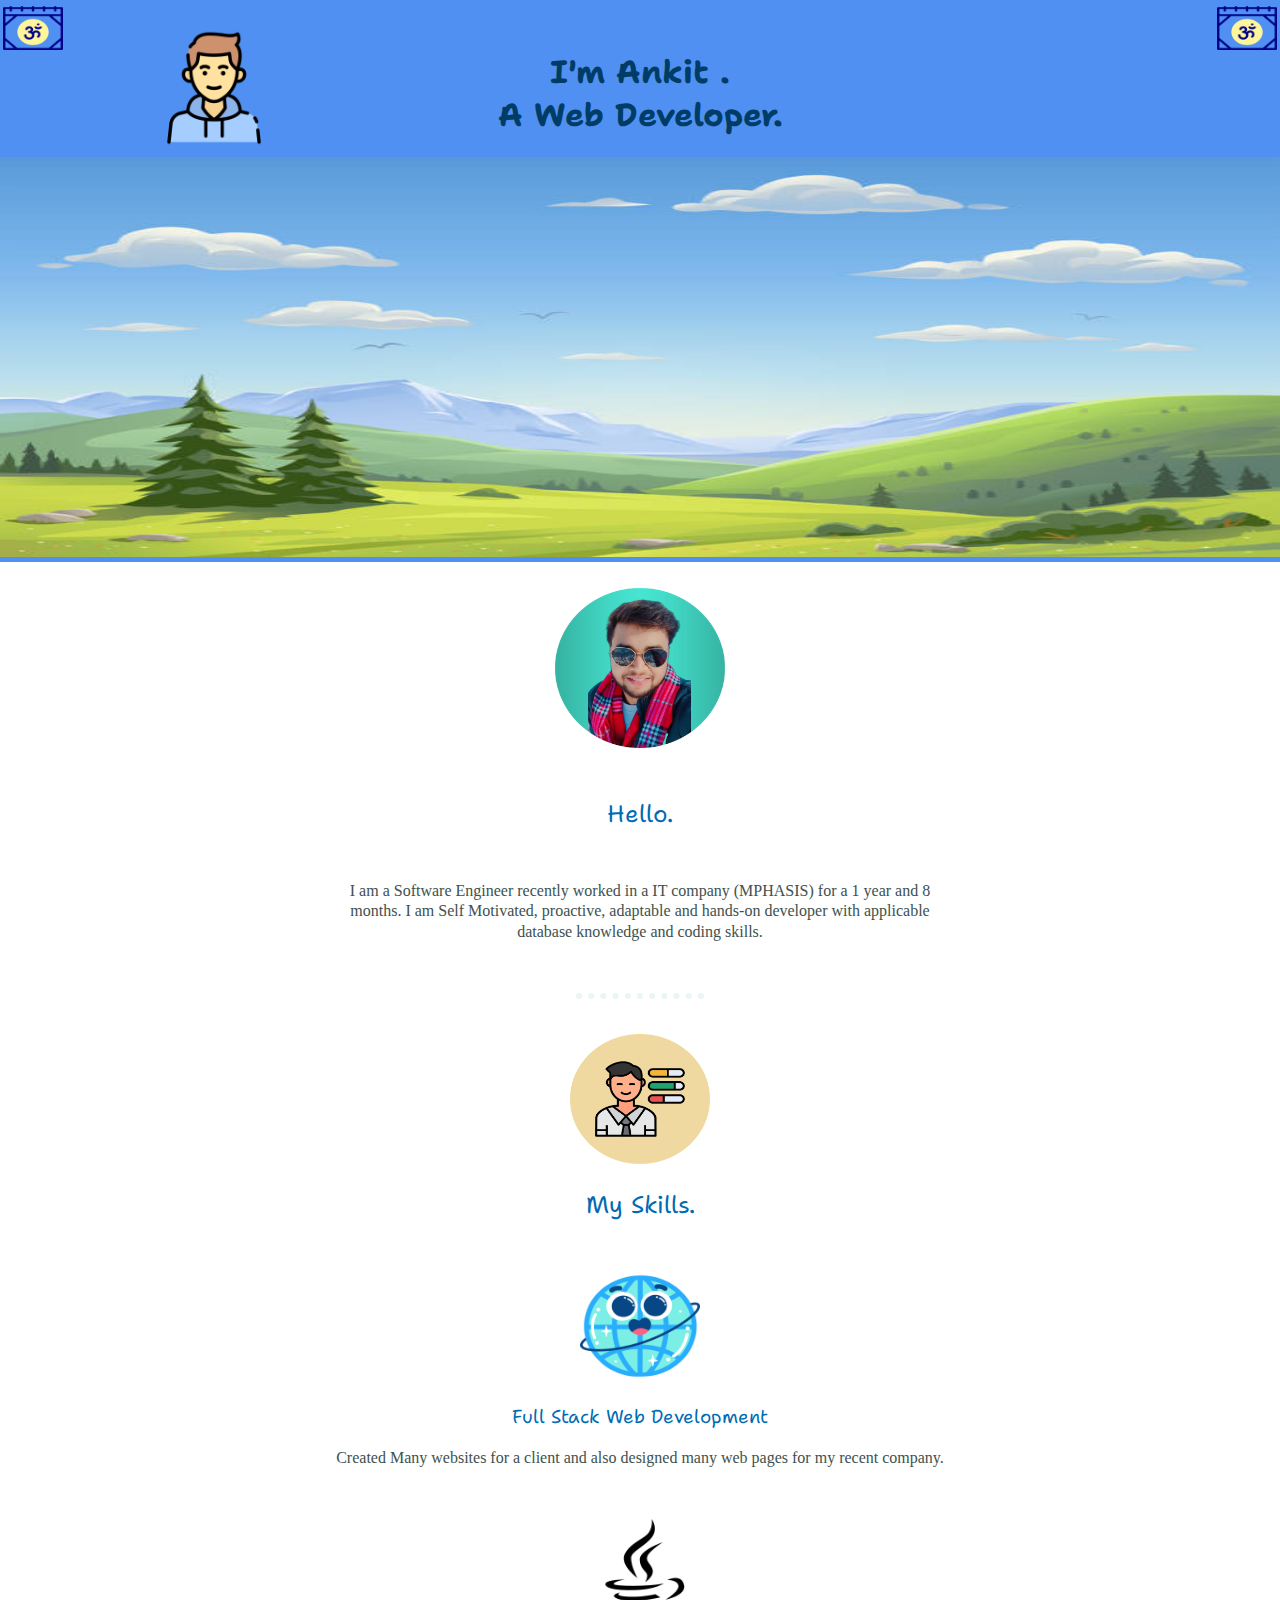
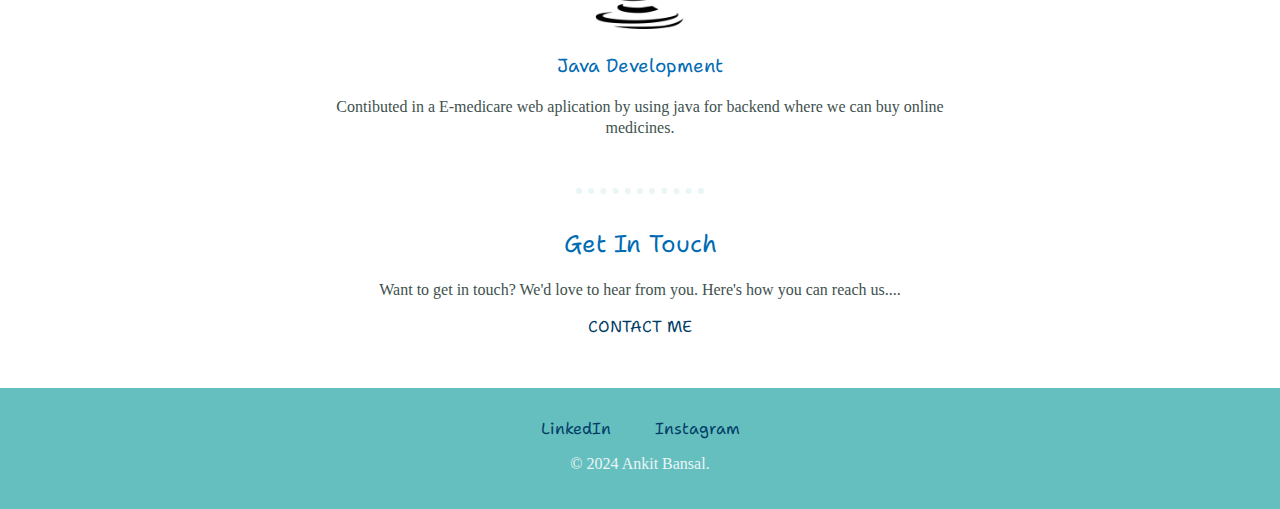
<file: CSS-My Site/index.html>
<!DOCTYPE html>
<html lang="en" dir="ltr">
  <head>
    <meta charset="utf-8">
    <title>Ankit Bansal -Web Developer</title>
    <link rel="stylesheet" href="css/style.css">
    <link rel="icon" href="favicon.ico">
    <link rel="preconnect" href="https://fonts.googleapis.com">
  <link rel="preconnect" href="https://fonts.gstatic.com" crossorigin>
  <link href="https://fonts.googleapis.com/css2?family=Amita:wght@400;700&family=Shantell+Sans:ital,wght@0,300..800;1,300..800&display=swap" rel="stylesheet">
  </head>
  <body>
    <div class="top-container">
      <img class= "boy-img"src="images/boy.png" alt="boy image " height= "120" width=120 >
      <img class= "cal-img "src="images/calendar.png" alt="OMH" height="50" width="60">
      <img class= "cal2-img "src="images/calendar.png" alt="OMH" height="50" width="60">
      <!-- <img src="images/cloud.png" alt="cloud image"width="160px"> -->
      <h1>I'm Ankit .<br>A Web Developer.
      </h1>

      <!-- <img src="images/cloud.png" alt="cloud image" > -->

      <img src="images/mount.jpg" alt="mountain image" height ="400" width="100%">
    </div>
    <!-- <br> -->
    <div class="middle-container">
      <div class="profile">
        <img class="profile-img" src="images/ank.png" alt="profile picture" width="170"
     height="160" >
        <h2>Hello.</h2>
        <p class="intro">I am a Software Engineer recently worked in a IT company (MPHASIS) for a 1 year and 8 months.
I am Self Motivated, proactive, adaptable and hands-on developer with applicable database knowledge and coding skills.</p>
      </div>
      <hr>
      <div class="skills">
        <img class="skill-img" src="images/skills.png" alt="skills" width="140" height="130">
        <h2>My Skills.</h2>
        <div class="skill-row">
<img class="web-img" src="images/web.png" alt="web" width="120" height="110">
          <h3>Full Stack Web Development</h3>
          <p style = "font-family:verdana"> Created Many websites for a client and also designed many web pages for my recent company. </p>
        </div>
        <div class="skill-row">
          <img class="java-img" src="images/java.png" alt="java" width="120" height="110">
          <h3>Java Development</h3>
          <p style = "font-family:verdana">Contibuted in a E-medicare web aplication by using java for backend where we can buy online medicines.</p>
        </div>
      </div>
      <hr>
      <div class="contact-me">
        <h2>Get In Touch</h2>
        <h3></h3>
        <p style="font-family:verdana">Want to get in touch? We'd love to hear from you. Here's how you can reach us....</p>
        <a class="btn" href="mailto:ankitbansal015@email.com">CONTACT ME</a>
      </div>
    </div>


    <div class="bottom-container">
      <!-- <img class= "cal3-img "src="images/calendar.png" alt="OMH" height="50" width="60">
      <img class= "cal4-img "src="images/calendar.png" alt="OMH" height="50" width="60"> -->
      <a class="footer-link" href="https://www.linkedin.com/in/ankitbansal015">LinkedIn</a>
      <a class="footer-link" href="https://www.instagram.com/ankitbansal015">Instagram</a>


      <p class="copyright">© 2024 Ankit Bansal.</p>
    </div>

  </body>
</html>
</file>
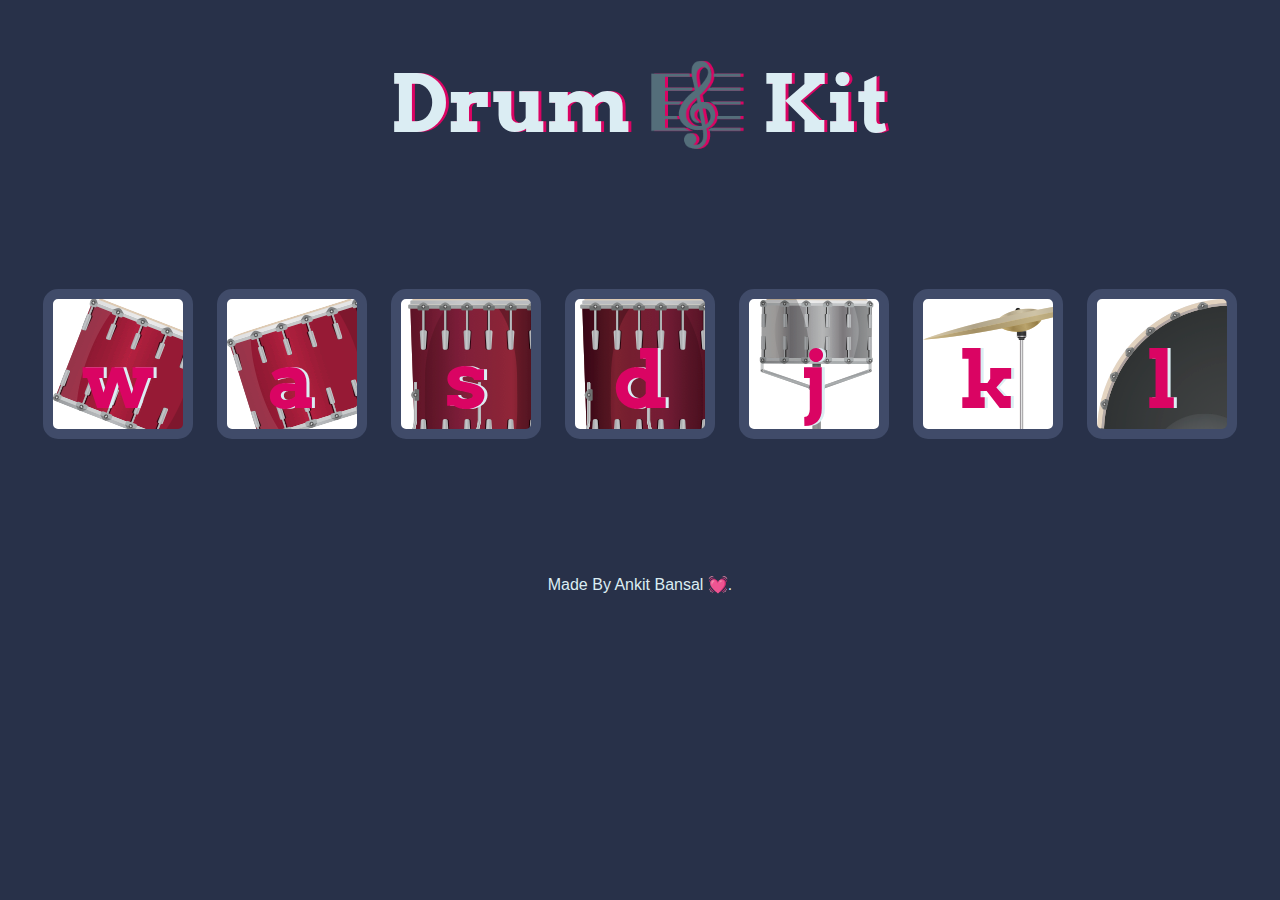
<file: Drum Kit Completed/index.html>
<!DOCTYPE html>
<html lang="en" dir="ltr">

<head>
  <meta charset="utf-8">
  <title>Drum Kit</title>
  <link rel="stylesheet" href="styles.css">
  <link href="https://fonts.googleapis.com/css?family=Arvo" rel="stylesheet">
</head>

<body>
  <h1 id="title">Drum 🎼 Kit</h1>
  <div class="set">
    <button class="w drum">w</button>
    <button class="a drum">a</button>
    <button class="s drum">s</button>
    <button class="d drum">d</button>
    <button class="j drum">j</button>
    <button class="k drum">k</button>
    <button class="l drum">l</button>
  </div>


<script src="index.js" charset="utf-8"></script>

<footer>
  Made By Ankit Bansal &#128147.
</footer>
</body>
</html>
</file>
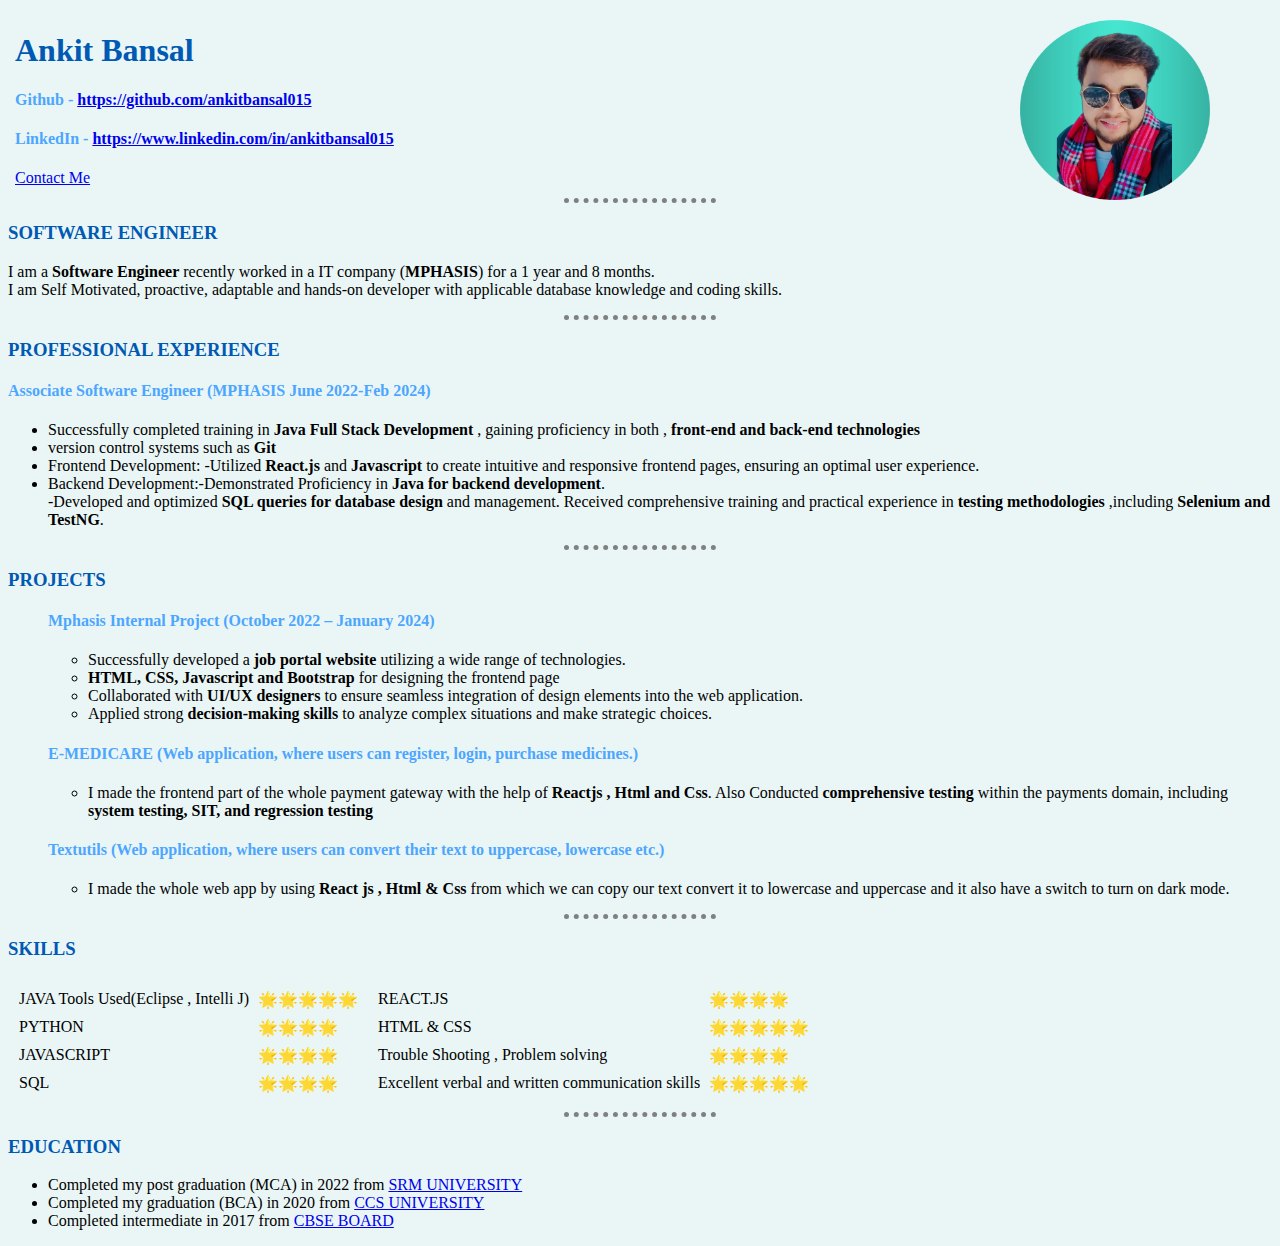
<file: HTML Personal Site/index.html>
<!DOCTYPE html>
<html lang="en" dir="ltr">
  <head>
    <meta charset="utf-8">
      <title>Ankit's Personal Site</title>

      <link rel="stylesheet" href="css/style.css">

  </head>
  <body>

<table>
  <tr>
  <td><img src="images/logo.png" style="position: absolute; left: 1020px; top: 20px;" width="190" height="180"alt="Ankit Profile Picture"></td>
  <td><h1>Ankit Bansal</h1>
  <h4>Github - <a href="https://github.com/ankitbansal015">https://github.com/ankitbansal015</a></h4>
  <h4>LinkedIn - <a href="https://www.linkedin.com/in/ankitbansal015">https://www.linkedin.com/in/ankitbansal015</a></h4>
  <a href="contact-me.html">Contact Me</a>
  </td>


</table>
<hr>
  <h3>SOFTWARE ENGINEER</h3>
<p>I am a <b>Software Engineer</b> recently worked in a IT company (<b>MPHASIS</b>) for a 1 year and 8 months.
  <br>
I am Self Motivated, proactive, adaptable and hands-on developer with applicable database knowledge and coding skills.</p>
<hr>


    <h3> PROFESSIONAL EXPERIENCE</h3>
    <h4>Associate Software Engineer (MPHASIS June 2022-Feb 2024)</h4>
    <ul>
      <li>Successfully completed training in <b> Java Full Stack Development</b> , gaining proficiency in both , <b>front-end and back-end technologies</b></li>
      <li>version control systems such as <b>Git</b></li>
      <li>Frontend Development: -Utilized <b>React.js</b> and <b>Javascript</b> to create intuitive and responsive frontend pages, ensuring an optimal user experience.</li>
      <li>Backend Development:-Demonstrated Proficiency in <b>Java for backend development</b>.
        <br>
          -Developed and optimized <b>SQL queries for database design</b> and management. Received comprehensive training and practical experience in <b>testing methodologies</b> ,including <b>Selenium and TestNG</b>.
      </li>


    </ul>
    <hr>
    <h3>PROJECTS</h3>
      <ol>
      <h4>Mphasis Internal Project (October 2022 – January 2024)</h4>
          <ul>
            <li>Successfully developed a <b>job portal website</b> utilizing a wide range of technologies.</li>
            <li> <b>HTML, CSS, Javascript and Bootstrap</b> for designing the frontend page</li>
            <li>Collaborated with <b>UI/UX designers</b> to ensure seamless integration of design elements into the web application.</li>
            <li>Applied strong <b>decision-making skills</b> to analyze complex situations and make strategic choices.</li>
          </ul>

        <h4>E-MEDICARE (Web application, where users can register, login, purchase medicines.)</h4>
        <ul>
          <li>I made the frontend part of the whole payment gateway with the help of <b>Reactjs , Html and Css</b>. Also Conducted
            <b>comprehensive testing</b> within the payments domain, including <b>system testing, SIT, and regression testing</b></li>
        </ul>
        <h4>Textutils (Web application, where users can convert their text to uppercase, lowercase etc.)</h4>
        <ul>
            <li>I made the whole web app by using <b>React js , Html & Css</b>
              from which we can copy our text convert it to lowercase and uppercase and it also have a
              switch to turn on dark mode.</li>
        </ul>
        </ol>
        <hr>
      <h3>SKILLS</h3>
<table>
  <tr>
    <td><table cellspacing = "7">
      <tr>
        <td>JAVA Tools Used(Eclipse , Intelli J)</td>
        <td>🌟🌟🌟🌟🌟</td>
      </tr>
      <tr>
        <td>PYTHON</td>
        <td>🌟🌟🌟🌟</td>
      </tr>
      <tr>
        <td>JAVASCRIPT</td>
        <td>🌟🌟🌟🌟</td>
      </tr>
      <tr>
        <td>SQL</td>
        <td>🌟🌟🌟🌟</td>
      </tr>
    </table></td>
    <td><table cellspacing = "7">
      <tr>
        <td>REACT.JS</td>
        <td>🌟🌟🌟🌟</td>
      </tr>
      <tr>
        <td>HTML & CSS</td>
        <td>🌟🌟🌟🌟🌟</td>
      </tr>

      <tr>
        <td>Trouble Shooting , Problem solving</td>
        <td>🌟🌟🌟🌟</td>
      </tr>
      <tr>
        <td>Excellent verbal and written communication skills</td>
        <td>🌟🌟🌟🌟🌟</td>
      </tr>
    </table></td>
  </tr>
</table>

      <hr>

      <h3>EDUCATION</h3>
      <ul>
        <li> Completed my post graduation (MCA) in 2022 from <a href="https://www.srmist.edu.in/">SRM UNIVERSITY</a> </li>
        <li>Completed my graduation (BCA) in 2020 from <a href="https://www.ccsuniversity.ac.in/ccsum/">CCS UNIVERSITY</a> </li>
        <li>Completed intermediate in 2017 from <a href="https://www.cbse.gov.in/">CBSE BOARD</a> </li>
      </ul>


  </body>
</html>
</file>
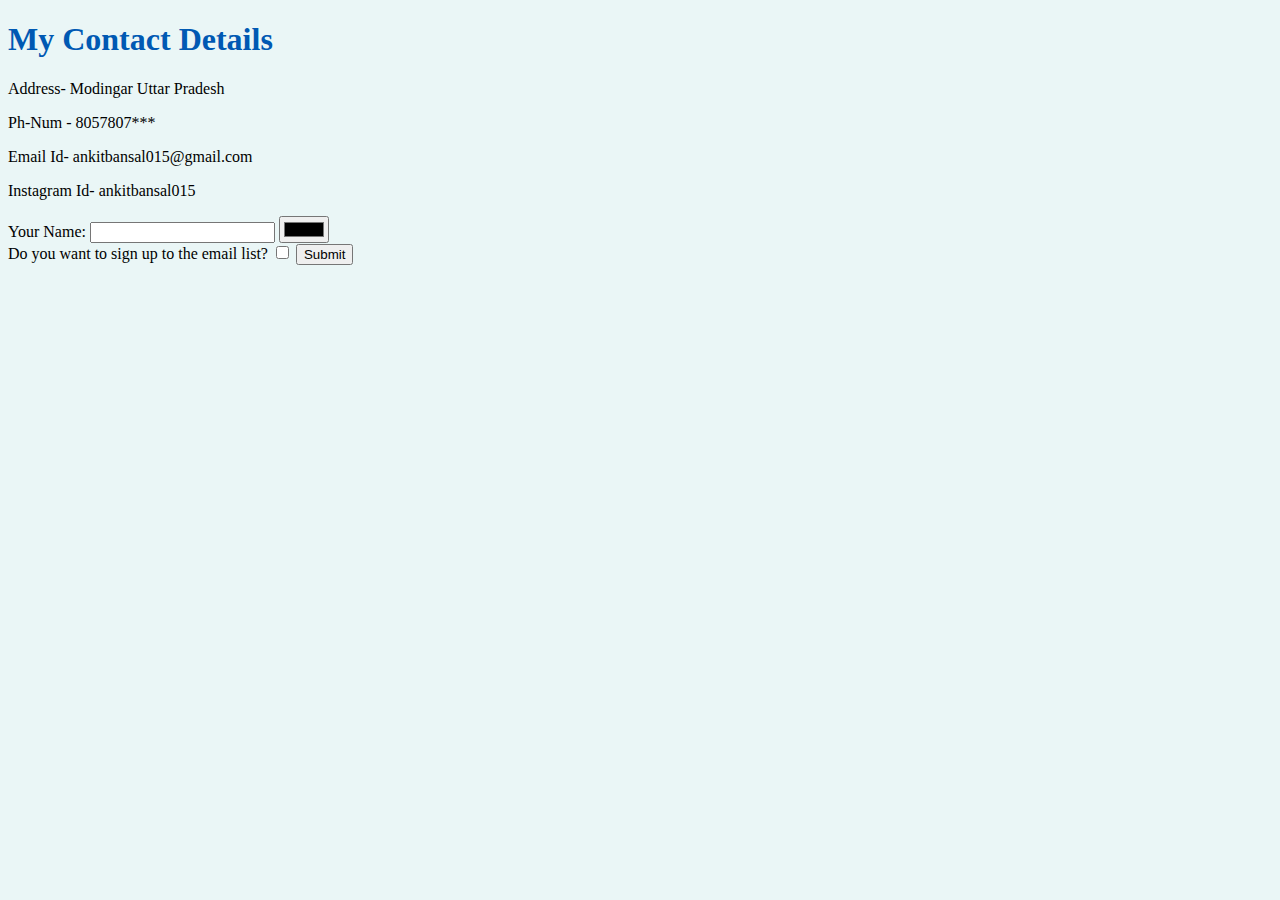
<file: HTML Personal Site/contact-me.html>
<!DOCTYPE html>
<html lang="en" dir="ltr">
  <head>
    <meta charset="utf-8">
    <title>Contact Me</title>
      <link rel="stylesheet" href="css/style.css">
  </head>
  <body>
    <h1>My Contact Details</h1>
    <p>Address- Modingar Uttar Pradesh</p>
    <p>Ph-Num - 8057807***</p>
    <p>Email Id- ankitbansal015@gmail.com</p>
    <p>Instagram Id- ankitbansal015</p>
    <form class="" action="index.html" method="post">
      <label>Your Name:</label>
      <input type="text" name="" value="">
      <input type="color" name="" value=""><br>
      <label >Do you want to sign up to the email list?</label>
      <input type="checkbox" name="" value="">
      <input type="Submit" name="" >


    </form>
  </body>
</html>
</file>
<file: CSS-My Site/css/style.css>
body{
  color:#40514E;
  margin:0;
  text-align: center;
}
h1{
color:#003d66;
  margin-top: 0;
  font-family: "Shantell Sans", cursive;
 font-optical-sizing: auto;
 font-weight: <weight>;
 font-style: normal;
 font-variation-settings:
   "BNCE" 0,
   "INFM" 0,
   "SPAC" 0;
}
h2{
  color:#006bb3;
  font-family: "Shantell Sans", cursive;
 font-optical-sizing: auto;
 font-weight: normal;
 font-style: normal;
 font-variation-settings:
   "BNCE" 0,
   "INFM" 0,
   "SPAC" 0;
}
h3{
  color:#006bb3;
  font-family: "Shantell Sans", cursive;
 font-optical-sizing: auto;
 font-weight: normal;
 font-style: normal;
 font-variation-settings:
   "BNCE" 0,
   "INFM" 0,
   "SPAC" 0;
}
.top-container{
  background-color: #5090f2;
  position: relative;
  padding-top: 50px;
  font-family: "Shantell Sans", cursive;
 font-optical-sizing: auto;
 font-weight: <weight>;
 font-style: normal;
 font-variation-settings:
   "BNCE" 0,
   "INFM" 0,
   "SPAC" 0;
}
hr{
  border: dotted #EAF6F6 6px;
  border-bottom: none;
  width:9%;
  margin: 35px auto ;
}
.intro{
  width:48%;
margin:50px auto 50px auto;
font-family:"verdana";
font-optical-sizing: auto;
font-weight: normal;
font-style: normal;
line-height: 1.3;

}
a{
  color:#003d66;
  font-family: "Shantell Sans", cursive;
  margin:10px 20px;
  text-decoration: none;
}
a:hover{
  color: #EAF6F6;
}

.copyright{
  color: #EAF6F6;
}
.middle-container{


  line-height: 1.3;

}
.bottom-container{

background-color: #66BFBF;
margin: 50px 0 0 0;
padding: 30px 0px 20px 0px;
}
.skill-row{
  width:50%;
  margin:50px auto 50px auto;
  line-height: 1.3;
}
.profile-img{
  padding: 2%;
}
.boy-img{
  position: absolute;
  left:12%;
  top: 5%;
  /* float:left; */
  /* margin-left: 20px;
  margin-top: 0px; */
}
.cal-img{
  position: absolute;
  left:3px;
  top:3px;
}
.cal2-img{
  position: absolute;
  right:3px;
  top:3px;
}
/* .cal3-img{
  position: absolute;
  /* right:0.2%;
  top: 309%;
}
.cal4-img{
  position: absolute;
  left:0.2%;
  top:309%; */
} */
.btn {
  background: #3498db;
  background-image: -webkit-linear-gradient(top, #3498db, #2980b9);
  background-image: -moz-linear-gradient(top, #3498db, #2980b9);
  background-image: -ms-linear-gradient(top, #3498db, #2980b9);
  background-image: -o-linear-gradient(top, #3498db, #2980b9);
  background-image: linear-gradient(to bottom, #3498db, #2980b9);
  -webkit-border-radius: 22;
  -moz-border-radius: 22;
  border-radius: 22px;
  font-family: "Shantell Sans", cursive;
  color: #ffffff;
  font-size: 18px;
  padding: 7px 6px 7px 6px;
  margin: 20px auto 20px auto;
  border: solid #1f628d 2px;
  text-decoration: none;
}

.btn:hover {
  background: #3cb0fd;
  text-decoration: none;
}
</file>
<file: Drum Kit Completed/styles.css>
body {
  text-align: center;
  background-color: #283149;
}

h1 {
  font-size: 5rem;
  color: #DBEDF3;
  font-family: "Arvo", cursive;
  text-shadow: 3px 0 #DA0463;

}

footer {
  color: #DBEDF3;
  font-family: sans-serif;
}

.w {
  background-image: url("images/tom1.png");
}

.a {
  background-image: url("images/tom2.png");
}

.s {
  background-image: url("images/tom3.png");
}

.d {
  background-image: url("images/tom4.png");
}

.j {
  background-image: url("images/snare.png");
}

.k {
  background-image: url("images/crash.png");
}

.l {
  background-image: url("images/kick.png");
}

.set {
  margin: 10% auto;
}

.pressed {
  box-shadow: 0 3px 4px 0 #DBEDF3;
  opacity: 0.5;
}

.red {
  color: red;
}

.drum {
  outline: none;
  border: 10px solid #404B69;
  font-size: 5rem;
  font-family: 'Arvo', cursive;
  line-height: 2;
  font-weight: 900;
  color: #DA0463;
  text-shadow: 3px 0 #DBEDF3;
  border-radius: 15px;
  display: inline-block;
  width: 150px;
  height: 150px;
  text-align: center;
  margin: 10px;
  background-color: white;
}
</file>
<file: HTML Personal Site/css/style.css>
body{
  background-color:#EAF6F6;
  }
      h1{
        color:#0059b3;
      }
      h3{
        color:#0059b3;
      }
      h4{
        color:#4da6ff;
      }
  hr{
    border-style:none;
    border-top-style:dotted;
    border-color:grey;
    border-width:5px;
    width:12%;
  }
</file>
